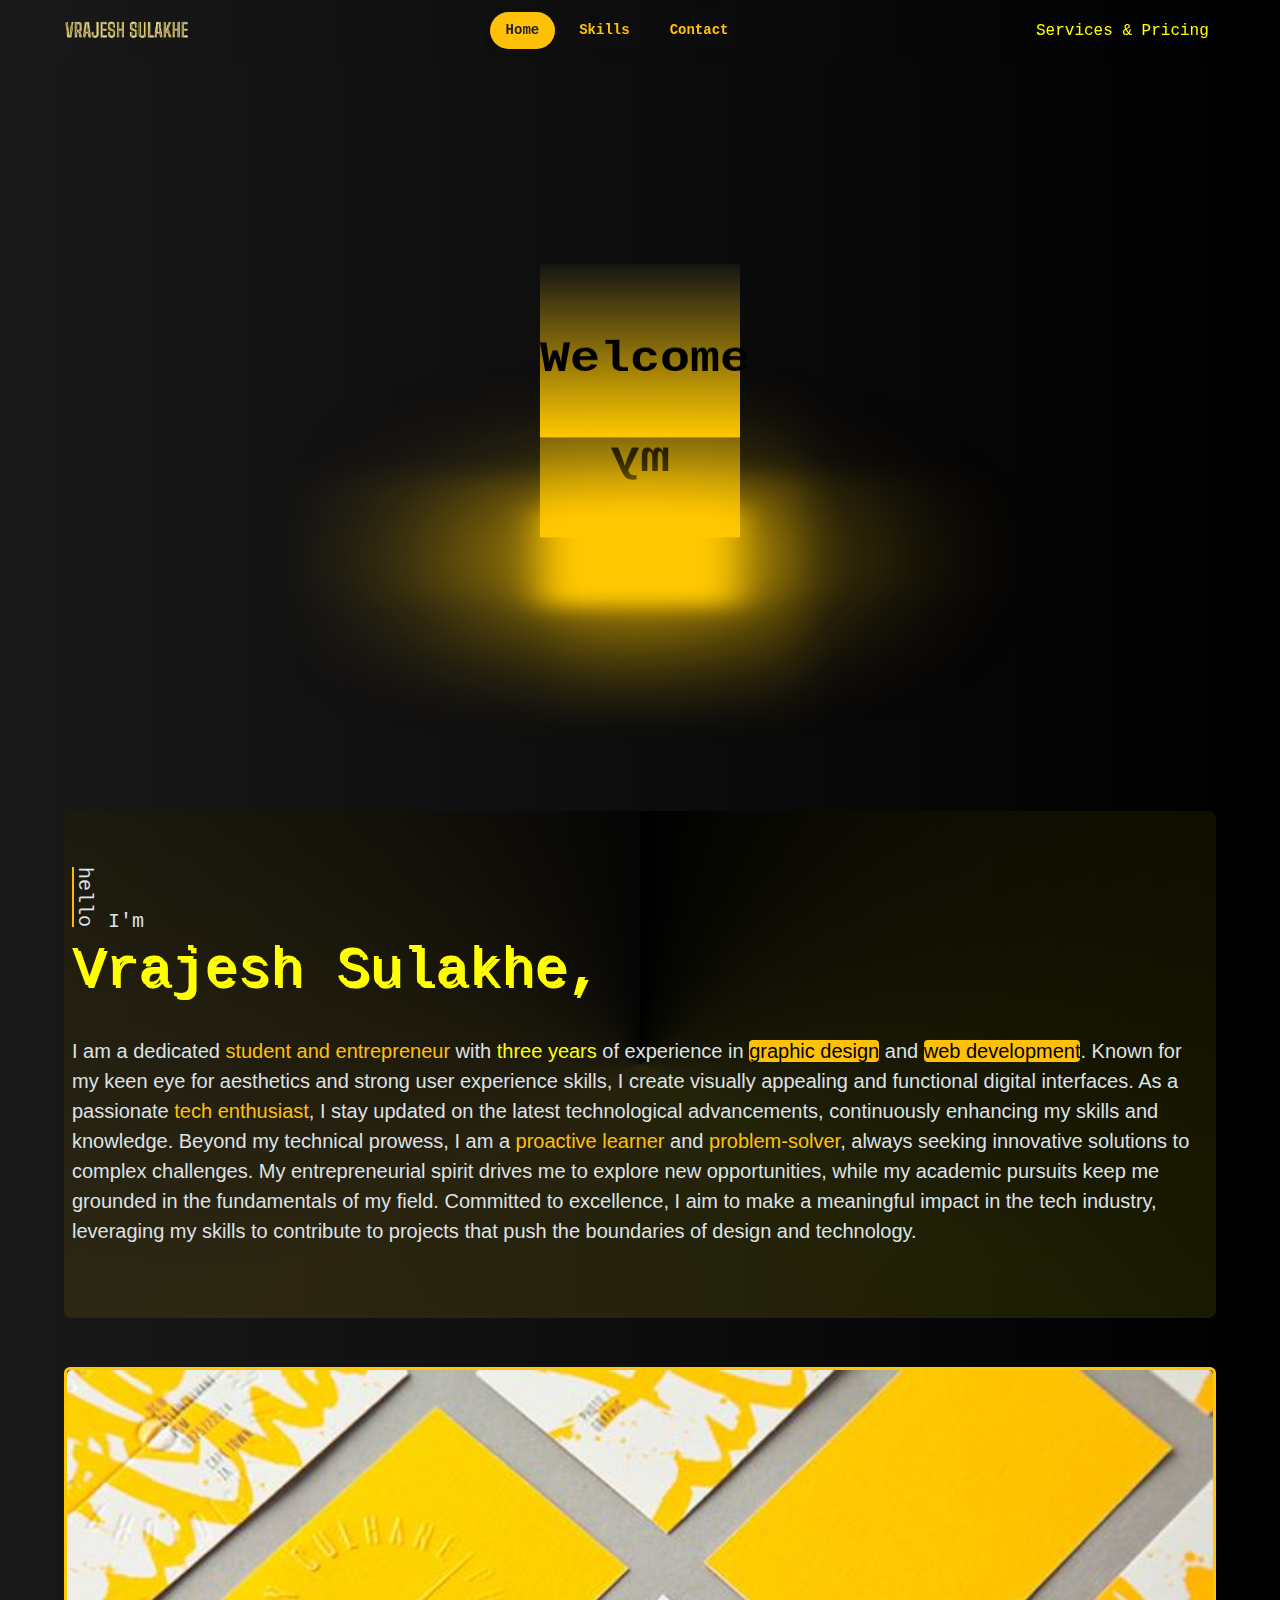
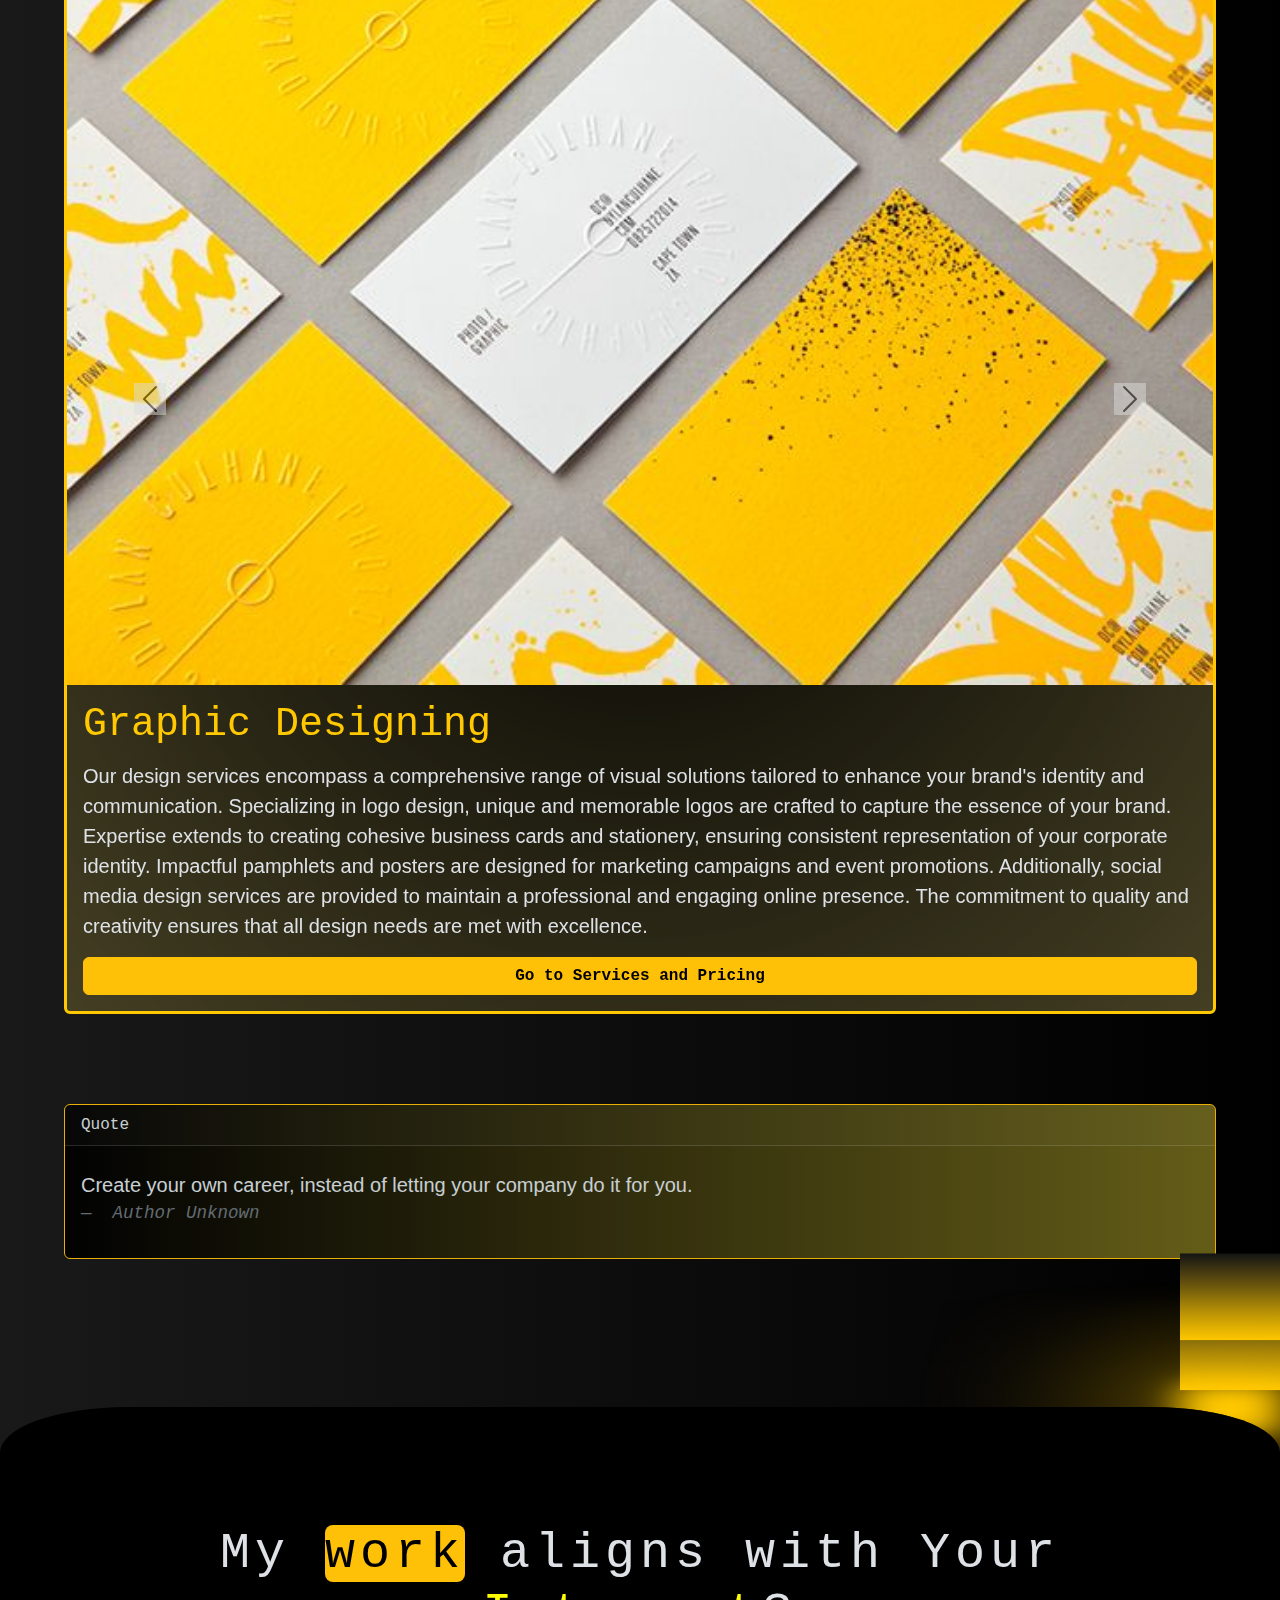
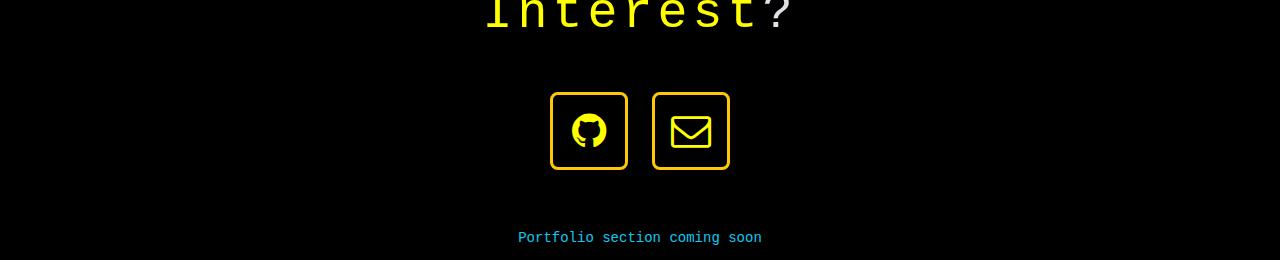
<file: index.html>
<!DOCTYPE html>
<html lang="en" data-bs-theme="dark">

<head>
	<meta charset="UTF-8">
	<meta name="viewport" content="width=device-width, initial-scale=1.0">

	<link rel="stylesheet" href="style.css">
	<link href="https://cdn.jsdelivr.net/npm/bootstrap@5.3.3/dist/css/bootstrap.min.css" rel="stylesheet"
		integrity="sha384-QWTKZyjpPEjISv5WaRU9OFeRpok6YctnYmDr5pNlyT2bRjXh0JMhjY6hW+ALEwIH" crossorigin="anonymous">
	<link rel="stylesheet" href="https://use.fontawesome.com/releases/v5.6.3/css/all.css"
        integrity="sha384-UHRtZLI+pbxtHCWp1t77Bi1L4ZtiqrqD80Kn4Z8NTSRyMA2Fd33n5dQ8lWUE00s/" crossorigin="anonymous">

	<link rel="stylesheet" href="https://stackpath.bootstrapcdn.com/font-awesome/4.7.0/css/font-awesome.min.css">


	<style>

	</style>

	<title>Vrajesh Sulakhe</title>
</head>


<body style=" background-image: linear-gradient(to left,black, rgb(25, 25, 25)); font-family: monospace;">

	<section id="Home" class="sec">


		<nav class="navbar navbar-expand-lg   fixed-top"
			style="padding-left: 4%; padding-right: 4%; background-color: transparent; backdrop-filter: blur(20px); ">
			<div class="container-fluid">
				<a class="navbar-brand" href="index.html" style="color: rgb(255, 255, 175);"> <img class="brandnameimg"
						src="IMG_20240719_124548.png" alt=""></a>
				<button class="navbar-toggler" type="button" data-bs-toggle="collapse" data-bs-target="#navbarNav"
					aria-controls="navbarNav" aria-expanded="false" aria-label="Toggle navigation">
					<span class="navbar-toggler-icon"></span>
				</button>
				<div class="collapse navbar-collapse" id="navbarNav">
					<ul class="mx-auto nav nav-pills nav-fill gap-2 p-1 small  rounded-5 shadow-sm" id="pillNav2"
						role="tablist"
						style="--bs-nav-link-color: var(--bs-yellow); --bs-nav-pills-link-active-color: var(--bs-dark); --bs-nav-pills-link-active-bg: var(--bs-yellow);">
						<li class="nav-item" role="presentation">
							<a class="link-offset-2 link-underline link-underline-opacity-0" href="#Home"><button
									class="nav-link active rounded-5" id="home-tab2" data-bs-toggle="tab" type="button"
									role="tab" aria-selected="true"
									style="font-weight: 700; font-family: monospace;">Home</button></a>
						</li>
						<li class="nav-item" role="presentation">
							<a class="link-offset-2 link-underline link-underline-opacity-0" href="#Skills"><button
									style="font-weight: 700; font-family: monospace;" class="nav-link rounded-5"
									id="skill" data-bs-toggle="tab" type="button" role="tab"
									aria-selected="false">Skills</button></a>
						</li>
						<li class="nav-item" role="presentation">
							<a class="link-offset-2 link-underline link-underline-opacity-0" href="#con"><button
									style="font-weight: 700; font-family: monospace;" class="nav-link rounded-5"
									id="contact-tab2" data-bs-toggle="tab" type="button" role="tab"
									aria-selected="false">Contact</button></a>
						</li>
					</ul>
					<ul class="navbar-nav " ms-auto>
						<li class="nav-item">
							<a class="nav-link active hov" href="pricing.html"
								style="color: yellow; font-family: monospace; ">Services & Pricing</a>
						</li>
					</ul>
				</div>
			</div>
		</nav>
		<div style="height: 75px;"></div>
		<div class="cuub mx-auto mb-5 pb-5">
			<div class="cube ">
				<div class="top" style="color: rgb(255, 200,0); text-align: center; padding-top: 40%;">
					<h1>αlpha</h1>
				</div>
				<div>
					<span style="--i:0;">
						<h1
							style="padding-top: 40%; text-align: center; font-size: 50px; color: black; font-weight: bolder;">
							Welcome</h1>
					</span>
					<span style="--i:1;">
						<h1
							style="padding-top: 40%; text-align: center; font-size: 50px; color: black; font-weight: bolder;">
							to
						</h1>
					</span>
					<span style="--i:2;">
						<h1
							style="padding-top: 40%; text-align: center; font-size: 50px; color: black; font-weight: bolder;">
							my
						</h1>
					</span>
					<span style="--i:3;">
						<h1
							style="padding-top: 40%; text-align: center; font-size: 50px; color: black; font-weight: bolder;">
							Site</h1>
					</span>

				</div>
			</div>
		</div>

		<div class="p-2 mb-4  rounded-3" style="background-image: conic-gradient(black,rgba(255, 255, 0, 0.1), rgba(255,200,0,0.1), #050505); ">
			<div class="container-fluid py-5 p-0">


				<h5 class="mb-1"> <span
						style="writing-mode: vertical-rl; text-decoration: underline; text-decoration-color: rgb(255, 187, 0);">hello</span>
					I'm</h5>
				<h1 class="mb-4" style="font-size: 55px; text-shadow: 3px 3px; color: yellow;">Vrajesh Sulakhe,</h1>
				<p class="pt-2"  >I am a dedicated <span class="text-warning ">student and entrepreneur</span>   with <span style="color: yellow;">three years</span> of experience in
					<span class="text-bg-warning rounded-1">graphic design</span> and <span class="text-bg-warning rounded-1">web development</span>. Known
					for my keen eye for aesthetics and strong user experience skills, I create visually appealing and
					functional digital
					interfaces. As a passionate <span class="text-warning">tech enthusiast</span>, I stay updated on the latest technological
					advancements, continuously
					enhancing my skills and knowledge.

					Beyond my technical prowess, I am a <span class="text-warning">proactive learner</span>  and <span class="text-warning">problem-solver</span>, always seeking innovative
					solutions to complex
					challenges. My entrepreneurial spirit drives me to explore new opportunities, while my academic
					pursuits keep me
					grounded in the fundamentals of my field. Committed to excellence, I aim to make a meaningful impact
					in the tech
					industry, leveraging my skills to contribute to projects that push the boundaries of design and
					technology.</p>
			</div>
		</div>



	</section>


	<section class="sec" id="Skills">
		<div id="carouselExample" class="carousel slide">
			<div class="carousel-inner">
				<div class="carousel-item active">
					<div class="card mb-3"
						style="border:solid; border-color: rgb(255, 200, 0); background-image: radial-gradient(black, rgba(255, 200, 0, 0.155));">
						<img src="download 4.jpg" class="card-img-top" alt="...">
						<div class="card-body">
							<h1 class="card-title" style="color: rgb(255, 200,0);">Graphic Designing</h1>
							<p class="card-text pt-1 "> Our design services encompass a comprehensive range of visual solutions tailored to
								enhance your brand's identity and
								communication. Specializing in logo design, unique and memorable logos are crafted to capture the essence of
								your brand.
								Expertise extends to creating cohesive business cards and stationery, ensuring consistent representation of
								your
								corporate identity. Impactful pamphlets and posters are designed for marketing campaigns and event
								promotions.
								Additionally, social media design services are provided to maintain a professional and engaging online
								presence. The commitment to quality and creativity ensures that all design needs are met with excellence.
							</p>
							<div class="d-grid gap-2">
								<button class="btn btn-warning" type="button"><a class=" fw-bold  link-offset-2 link-underline link-underline-opacity-0 text-black" href="pricing.html">Go to Services and Pricing</a> </button>
					
							</div>
						</div>
					</div>
				</div>
				<div class="carousel-item mb-1">
					<div class="card"
						style=" border: solid; border-color: yellow; background-image: radial-gradient(black, rgba(255, 255, 0, 0.158));">
						<div class="card-body">
							<h1 class="card-title" style="color: yellow;">Full Stack Web Development</h1>
							<p class="card-text pt-1">Comprehensive web development services are offered, specializing in the creation of
								personal websites tailored to
								showcase unique identities and interests. Expertise in front-end design ensures that websites are not only
								visually
								appealing but also user-friendly and responsive across all devices. With a focus on clean, modern design and
								intuitive
								navigation, these services aim to provide an engaging online presence that effectively communicates personal
								brands or
								portfolios. Whether a simple blog or a sophisticated personal site is needed, solutions are tailored to meet
								specific
								needs and preferences.</p>
							<div class="d-grid gap-2">
								<button class="btn " style="background-color: yellow; color: black;" type="button"> <a class="link-offset-2 fw-bold  link-underline link-underline-opacity-0 text-black" href="pricing.html"> Go to Services and
									Pricing</a></button>
					
							</div>
					
						</div>
						<img src="download2.jpg" class="card-img-bottom" alt="...">
					</div>
				</div>
				
			</div>
			<button class="carousel-control-prev" type="button" data-bs-target="#carouselExample" data-bs-slide="prev">
				<span class="carousel-control-prev-icon bg-dark" aria-hidden="true"></span>
				<span class="visually-hidden">Previous</span>
			</button>
			<button class="carousel-control-next" type="button" data-bs-target="#carouselExample" data-bs-slide="next">
				<span class="carousel-control-next-icon bg-dark" aria-hidden="true"></span>
				<span class="visually-hidden">Next</span>
			</button>
		</div>
		
	</section>




	<section class="sec mt-5">
		<div class="card border-warning"
			style="  background-image: linear-gradient(to right,black,rgba(255, 225, 0, 0.35)); opacity: 90%; height: fit-content;">
			<div class="card-header">
				Quote
			</div>
			<div class="card-body pt-0">
				<blockquote class="blockquote " >
					<p class="pt-4">Create your own career, instead of letting your company do it for you.</p>
					<footer class="blockquote-footer"> <cite title="Source Title">Author Unknown</cite>
					</footer>
				</blockquote>

			</div>

	</section>
	<div class="cuub1" >
		<div class="cube1">
			<div class="top1" style="color: rgb(255, 200,0); text-align: center; padding-top: 40%;">αlpha</div>
			<div>
				<span style="--i:0;"></span>
				<span style="--i:1;"></span>
				<span style="--i:2;"></span>
				<span style="--i:3;"></span>
			</div>
		</div>
	</div>

	<section class="sec cont " id="con" style="margin-top: 0%;   background-color: black; backdrop-filter: blur(100px);">
		<div>
			<div class=" container-fluid">
				<h1 class="mb-5 mt-5 fh1"
					style="text-align: center; letter-spacing: 5px; font-size: 50px	; padding-top: 5% ; ">My <span
						class="text-bg-warning rounded-3">work</span>
					aligns with Your <span style="color: yellow;">Interest</span>?</h1>
			</div>

			<div class="row " >
				<div class="col "  style="align-items: right; text-align: right;" >
					<link href="https://maxcdn.bootstrapcdn.com/font-awesome/4.2.0/css/font-awesome.min.css" rel="stylesheet"><a
						href="https://github.com/Vrajesh-sulakhe"><i class="fa fa-github"
							style="color: rgb(255, 255, 0); font-size: 40px; box-sizing: content-box; line-height: 72px; text-align: center; width: 72px; height: 72px; display: inline-block; overflow: hidden; border-radius: 10%; background-color: rgb(0, 0, 0); border: 3px solid rgb(255, 200, 0);"></i></a>
				</div>
				
				
				<div class="col"  style="align-items: left; text-align: left;">
					<link href="https://maxcdn.bootstrapcdn.com/font-awesome/4.2.0/css/font-awesome.min.css" rel="stylesheet"><a
						href="mailto:vbsulakhe21@outlook.in"><i class="fa fa-envelope-o"
							style="color: rgb(255, 255, 0); font-size: 40px; box-sizing: content-box; line-height: 72px; text-align: center; width: 72px; height: 72px; display: inline-block; overflow: hidden; border-radius: 10%; background-color: rgb(0, 0, 0); border: 3px solid rgb(255, 200, 0);"></i></a>
				</div>
			</div>
			

				
			<div class="mt-5" style="text-align: center;">
				<small class=" fw-heavy text-info" style="text-align: center;">Portfolio section coming soon</small>
			</div>
				
			
		</div>


	</section>





	<script src="https://cdn.jsdelivr.net/npm/bootstrap@5.3.3/dist/js/bootstrap.bundle.min.js"
		integrity="sha384-YvpcrYf0tY3lHB60NNkmXc5s9fDVZLESaAA55NDzOxhy9GkcIdslK1eN7N6jIeHz"
		crossorigin="anonymous"></script>

</body>

</html>
</file>
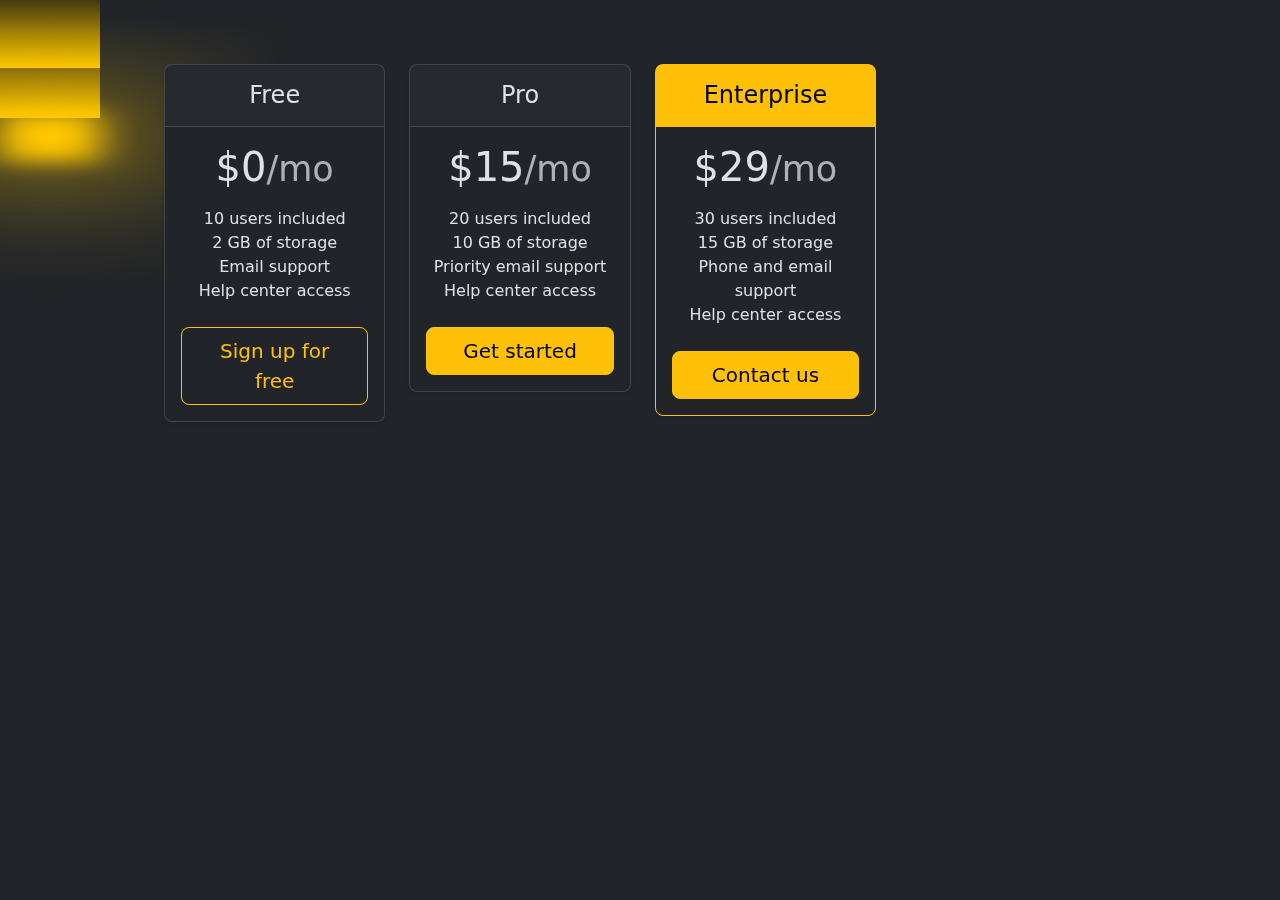
<file: html.html>
<!DOCTYPE html>
<html lang="en" data-bs-theme="dark">
<head>
    <meta charset="UTF-8">
    <meta name="viewport" content="width=device-width, initial-scale=1.0">
    <link rel="stylesheet" href="style1.css">
    <link rel="stylesheet" href="https://cdn.jsdelivr.net/npm/bootstrap@5.3.3/dist/css/bootstrap.min.css">
    <title>Document</title>
</head>
<body>
    <div class="cube" >
        <div class="top"></div>
        <div>
            <span style="--i:0;"></span>
            <span style="--i:1;"></span>
            <span style="--i:2;"></span>
            <span style="--i:3;"></span>
        </div>
    </div>


    <section style="margin: 5%;">
        <div class="row row-cols-1 row-cols-md-3 mb-3 text-center">
            <div class="col">
                <div class="card mb-4 rounded-3 shadow-sm">
                    <div class="card-header py-3">
                        <h4 class="my-0 fw-normal">Free</h4>
                    </div>
                    <div class="card-body">
                        <h1 class="card-title pricing-card-title">$0<small class="text-body-secondary fw-light">/mo</small></h1>
                        <ul class="list-unstyled mt-3 mb-4">
                            <li>10 users included</li>
                            <li>2 GB of storage</li>
                            <li>Email support</li>
                            <li>Help center access</li>
                        </ul>
                        <button type="button" class="w-100 btn btn-lg btn-outline-warning">Sign up for free</button>
                    </div>
                </div>
            </div>
        
        
        
        
        
        
            <div class="col">
                <div class="card mb-4 rounded-3 shadow-sm">
                    <div class="card-header py-3">
                        <h4 class="my-0 fw-normal">Pro</h4>
                    </div>
                    <div class="card-body">
                        <h1 class="card-title pricing-card-title">$15<small class="text-body-secondary fw-light">/mo</small>
                        </h1>
                        <ul class="list-unstyled mt-3 mb-4">
                            <li>20 users included</li>
                            <li>10 GB of storage</li>
                            <li>Priority email support</li>
                            <li>Help center access</li>
                        </ul>
                        <button type="button" class="w-100 btn btn-lg btn-warning">Get started</button>
                    </div>
                </div>
            </div>
        
        
        
        
        
        
        
        
            <div class="col">
                <div class="card mb-4 rounded-3 shadow-sm border-warning">
                    <div class="card-header py-3 text-bg-warning border-warning">
                        <h4 class="my-0 fw-normal">Enterprise</h4>
                    </div>
                    <div class="card-body">
                        <h1 class="card-title pricing-card-title">$29<small class="text-body-secondary fw-light">/mo</small>
                        </h1>
                        <ul class="list-unstyled mt-3 mb-4">
                            <li>30 users included</li>
                            <li>15 GB of storage</li>
                            <li>Phone and email support</li>
                            <li>Help center access</li>
                        </ul>
                        <button type="button" class="w-100 btn btn-lg btn-warning">Contact us</button>
                    </div>
                </div>
            </div>
        </div>
    </section>
   


</body>
</html>
</file>
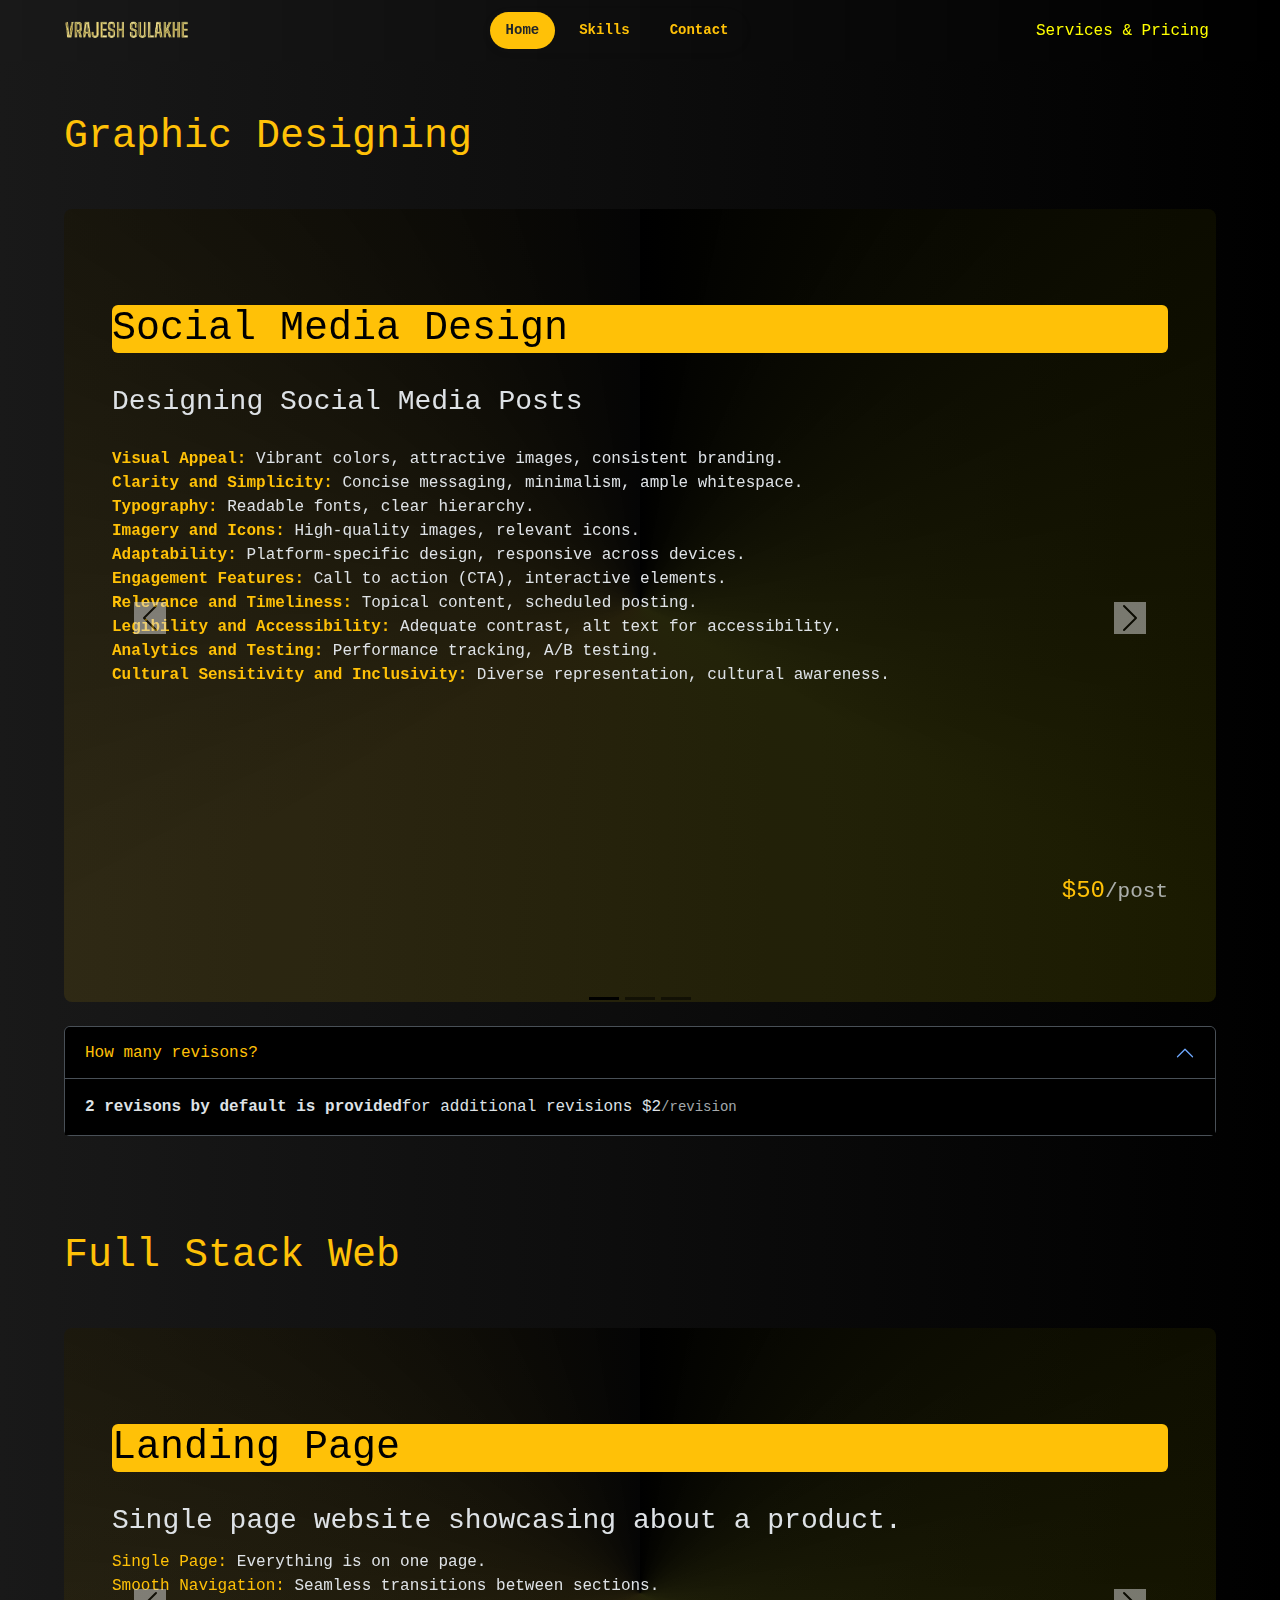
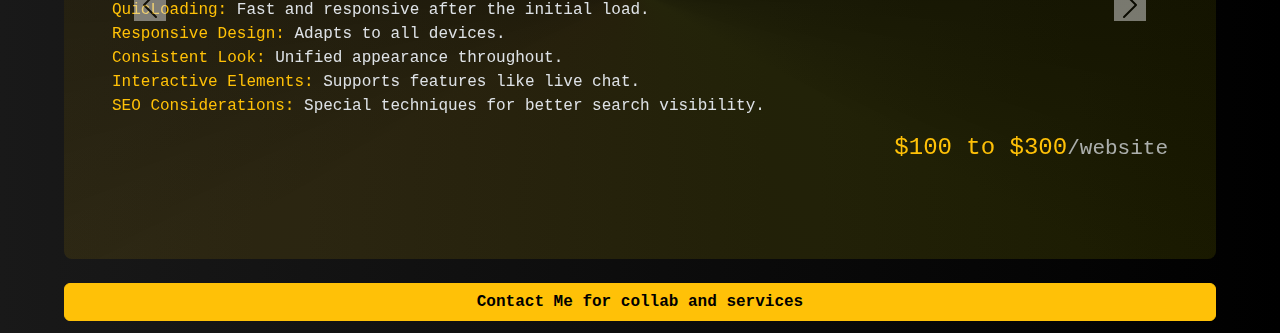
<file: pricing.html>
<!DOCTYPE html>
<html lang="en" data-bs-theme="dark">

<head>
	<meta charset="UTF-8">
	<meta name="viewport" content="width=device-width, initial-scale=1.0">
	<script src="https://cdn.jsdelivr.net/npm/bootstrap@5.3.3/dist/js/bootstrap.bundle.min.js"
		integrity="sha384-YvpcrYf0tY3lHB60NNkmXc5s9fDVZLESaAA55NDzOxhy9GkcIdslK1eN7N6jIeHz"
		crossorigin="anonymous"></script>

	<link rel="stylesheet" href="style.css">
	<link href="https://cdn.jsdelivr.net/npm/bootstrap@5.3.3/dist/css/bootstrap.min.css" rel="stylesheet"
		integrity="sha384-QWTKZyjpPEjISv5WaRU9OFeRpok6YctnYmDr5pNlyT2bRjXh0JMhjY6hW+ALEwIH" crossorigin="anonymous">

	<title>Vrajesh Sulakhe</title>
</head>

<body style=" background-image: linear-gradient(to left,black, rgb(25, 25, 25)); font-family: monospace;">
	<section id="Home" class="sec">
		<nav class="navbar navbar-expand-lg   fixed-top"
			style="padding-left: 4%; padding-right: 4%; background-color: transparent; backdrop-filter: blur(20px); ">
			<div class="container-fluid">
				<a class="navbar-brand" href="index.html" style="color: rgb(255, 255, 175);"> <img class="brandnameimg"
						src="IMG_20240719_124548.png" alt=""></a>
				<button class="navbar-toggler" type="button" data-bs-toggle="collapse" data-bs-target="#navbarNav"
					aria-controls="navbarNav" aria-expanded="false" aria-label="Toggle navigation">
					<span class="navbar-toggler-icon"></span>
				</button>
				<div class="collapse navbar-collapse" id="navbarNav">
					<ul class="mx-auto nav nav-pills nav-fill gap-2 p-1 small  rounded-5 shadow-sm" id="pillNav2"
						role="tablist"
						style="--bs-nav-link-color: var(--bs-yellow); --bs-nav-pills-link-active-color: var(--bs-dark); --bs-nav-pills-link-active-bg: var(--bs-yellow);">
						<li class="nav-item" role="presentation">
							<a class="link-offset-2 link-underline link-underline-opacity-0"
								href="index.html#Home"><button class="nav-link active rounded-5" id="home-tab2"
									data-bs-toggle="tab" type="button" role="tab" aria-selected="true"
									style="font-weight: 700; font-family: monospace;">Home</button></a>
						</li>
						<li class="nav-item" role="presentation">
							<a class="link-offset-2 link-underline link-underline-opacity-0"
								href="index.html#Skills"><button style="font-weight: 700; font-family: monospace;"
									class="nav-link rounded-5" id="skill" data-bs-toggle="tab" type="button" role="tab"
									aria-selected="false">Skills</button></a>
						</li>
						<li class="nav-item" role="presentation">
							<a class="link-offset-2 link-underline link-underline-opacity-0"
								href="index.html#con"><button style="font-weight: 700; font-family: monospace;"
									class="nav-link rounded-5" id="contact-tab2" data-bs-toggle="tab" type="button"
									role="tab" aria-selected="false">Contact</button></a>
						</li>
					</ul>
					<ul class="navbar-nav " ms-auto>
						<li class="nav-item">
							<a class="nav-link active hov" href="pricing.html"
								style="color: yellow; font-family: monospace; ">Services & Pricing</a>
						</li>
					</ul>
				</div>
			</div>
		</nav>

		<div style="height: 75px;"></div>
	</section>
	<section class="sec ">


		<h1 class="text-warning mb-5">Graphic Designing</h1>




		<div id="carouselExampleIndicators" class="carousel slide carousel-fade" data-bs-touch="true">
			<div class="carousel-indicators">
				<button type="button" data-bs-target="#carouselExampleIndicators" data-bs-slide-to="0" class="active"
					aria-current="true" aria-label="Slide 1"></button>
				<button type="button" data-bs-target="#carouselExampleIndicators" data-bs-slide-to="1"
					aria-label="Slide 2"></button>
				<button type="button" data-bs-target="#carouselExampleIndicators" data-bs-slide-to="2"
					aria-label="Slide 3"></button>
			</div>
			<div class="carousel-inner">
				<div class="carousel-item active">
					<div class="p-5 mb-4  rounded-3"
						style="background-image: conic-gradient(black,rgba(255, 255, 0, 0.1), rgba(255,200,0,0.1), #050505); ">
						<div class="container-fluid py-5 p-0">
							<h1 class="text-bg-warning rounded-2"> Social Media Design</h1>
							<h3 class=" pt-4">Designing Social Media Posts</h3>
							<p class="pt-1">
								<ul class="list-unstyled">
									<li><b class="text-warning">Visual Appeal:</b> Vibrant colors, attractive images,
										consistent branding.</li>
									<li><b class="text-warning">Clarity and Simplicity:</b> Concise messaging, minimalism,
										ample whitespace.</li>
									<li><b class="text-warning">Typography:</b> Readable fonts, clear hierarchy.</li>
									<li><b class="text-warning">Imagery and Icons:</b> High-quality images, relevant icons.
									</li>
									<li><b class="text-warning">Adaptability:</b> Platform-specific design, responsive
										across devices.</li>
									<li><b class="text-warning">Engagement Features:</b> Call to action (CTA), interactive
										elements.</li>
									<li><b class="text-warning">Relevance and Timeliness:</b> Topical content, scheduled
										posting.</li>
									<li><b class="text-warning">Legibility and Accessibility:</b> Adequate contrast, alt
										text for accessibility.</li>
									<li><b class="text-warning">Analytics and Testing:</b> Performance tracking, A/B
										testing.</li>
									<li><b class="text-warning">Cultural Sensitivity and Inclusivity:</b> Diverse
										representation, cultural awareness.</li>
								</ul>
							</p>
							<h4 style="text-align: end;" class="card-title pricing-card-title text-warning">$50<small
									class="text-body-secondary fw-light">/post</small></h4>

						</div>
					</div>

				</div>
				<div class="carousel-item">
					<div class="p-5 mb-4  rounded-3"
						style="background-image: conic-gradient(black,rgba(255, 255, 0, 0.1), rgba(255,200,0,0.1), #050505); ">
						<div class="container-fluid py-5 p-0">
							<h1 class="text-bg-warning rounded-2">Logo Design and Business Card Design</h1>
							<h3 class="pt-4 pb-1">Logo</h3>
							<ul class="list-unstyled">
								<li><b class="text-warning">Simplicity:</b> Clean, recognizable, and memorable design.
								</li>
								<li><b class="text-warning">Scalability:</b> Clear and effective at any size.</li>
								<li><b class="text-warning">Relevance:</b> Reflects brand identity and suits the
									industry.</li>
								<li><b class="text-warning">Timelessness:</b> Designed to last, avoiding fleeting
									trends.</li>
								<li><b class="text-warning">Versatility:</b> Works in color, black-and-white, and on
									various backgrounds.</li>
								<li><b class="text-warning">Distinctiveness:</b> Unique and stands out from competitors.
								</li>
								<li><b class="text-warning">Balance and Proportion:</b> Harmonious and visually
									pleasing.</li>
								<li><b class="text-warning">Color and Typography:</b> Uses appropriate colors and fonts
									to convey the right message.
								</li>
								<li><b class="text-warning">Cultural Sensitivity:</b> Respects cultural norms and avoids
									offensive imagery.</li>
							</ul>
							<h4 style="text-align: end;" class="card-title pricing-card-title text-warning">$25<small
									class="text-body-secondary fw-light">/Logo</small></h4>



							<h3 class="pt-4 pb-1">Business Card</h3>

							<ul class="list-unstyled">
								<li><b class="text-warning">Clarity:</b> Clear and readable text, with essential
									information like name, contact
									details, and job title.</li>
								<li><b class="text-warning">Design Consistency:</b> Matches the overall branding of the
									business (colors, fonts,
									logo).</li>
								<li><b class="text-warning">Professionalism:</b> High-quality design and printing to
									convey a polished image.</li>
								<li><b class="text-warning">Simplicity:</b> Avoids clutter, focusing on key information
									and clean design.</li>
								<li><b class="text-warning">Memorability:</b> Unique design elements that help the card
									stand out and be memorable.
								</li>
								<li><b class="text-warning">Legibility:</b> Uses appropriate font sizes and contrast to
									ensure readability.</li>
								<li><b class="text-warning">Durability:</b> Printed on quality cardstock to withstand
									handling and convey
									professionalism.</li>
								<li><b class="text-warning">Functionality:</b> Includes essential contact information
									and, if relevant, a call to
									action or additional details (like a QR code).</li>
							</ul>
							<h4 style="text-align: end;" class="card-title pricing-card-title text-warning">$50<small
									class="text-body-secondary fw-light">/card</small></h4>

						</div>
					</div>
				</div>
				<div class="carousel-item">
					<div class="p-5 mb-4  rounded-3"
						style="background-image: conic-gradient(black,rgba(255, 255, 0, 0.1), rgba(255,200,0,0.1), #050505); ">
						<div class="container-fluid py-5 p-0">

							<h1 class="text-bg-warning rounded-2">Pamphlets and Posters </h1>
							<h3 class=" pt-4 pb-1">Pamphlets</h3>
							<ul class="list-unstyled">
								<li><b class="text-warning">Informative Content:</b> Provides clear and concise
									information on a specific topic or
									purpose.</li>
								<li><b class="text-warning">Attractive Design:</b> Uses visually appealing elements such
									as colors, images, and
									typography to engage readers.</li>
								<li><b class="text-warning">Clear Structure:</b> Organizes information logically with
									headings, subheadings, and
									bullet points for easy navigation.</li>
								<li><b class="text-warning">Readable Typography:</b> Uses legible fonts and appropriate
									font sizes to ensure
									readability.</li>
								<li><b class="text-warning">High-Quality Printing:</b> Printed on good-quality paper
									with clear, sharp images and
									text to convey professionalism.</li>
								<li><b class="text-warning">Call to Action:</b> Includes a clear call to action (e.g.,
									contact information, website,
									or event details) to prompt reader response.</li>
								<li><b class="text-warning">Conciseness:</b> Presents information in a brief and
									to-the-point manner, avoiding
									unnecessary detail.</li>
								<li><b class="text-warning">Target Audience:</b> Tailored to the interests and needs of
									the intended audience.</li>
								<li><b class="text-warning">Visual Hierarchy:</b> Utilizes design elements to guide the
									reader's eye and highlight
									important information.</li>
								<li><b class="text-warning">Branding:</b> Incorporates branding elements such as logos,
									colors, and taglines to
									reinforce brand identity.</li>
							</ul>
							<h4 style="text-align: end;" class="card-title pricing-card-title text-warning">$75<small
									class="text-body-secondary fw-light">/per page of pamphlet</small></h4>


							<h3 class=" pt-4 pb-1">Poster</h3>
							<ul class="list-unstyled">
								<li><b class="text-warning">Visual Impact:</b> Striking and attention-grabbing design.
								</li>
								<li><b class="text-warning">Clear Message:</b> Concise and straightforward content.</li>
								<li><b class="text-warning">Readable Typography:</b> Legible fonts with appropriate
									sizes and contrast.</li>
								<li><b class="text-warning">Strong Imagery:</b> High-quality images or graphics that
									support the message.</li>
								<li><b class="text-warning">Effective Use of Space:</b> Balanced layout with clear
									hierarchy and minimal clutter.
								</li>
								<li><b class="text-warning">Branding:</b> Consistent with brand colors, logos, and
									style.</li>
								<li><b class="text-warning">Call to Action:</b> Prominent and clear action or contact
									information.</li>
								<li><b class="text-warning">Target Audience:</b> Tailored to appeal to the intended
									audience.</li>
							</ul>

							<h4 style="text-align: end;" class="card-title pricing-card-title text-warning">$75<small
									class="text-body-secondary fw-light">/Poster</small></h4>


						</div>
					</div>
				</div>
			</div>
			<button class="carousel-control-prev" type="button" data-bs-target="#carouselExampleIndicators"
				data-bs-slide="prev">
				<span class="carousel-control-prev-icon bg-dark" aria-hidden="true"></span>
				<span class="visually-hidden">Previous</span>
			</button>
			<button class="carousel-control-next" type="button" data-bs-target="#carouselExampleIndicators"
				data-bs-slide="next">
				<span class="carousel-control-next-icon bg-dark" aria-hidden="true"></span>
				<span class="visually-hidden">Next</span>
			</button>
		</div>

		<div class="accordion pb-5 mb-5	" id="accordionExample">
			<div class="accordion-item">
				<h2 class="accordion-header">
					<button class="accordion-button bg-black text-warning" type="button" data-bs-toggle="collapse"
						data-bs-target="#collapseOne" aria-expanded="true" aria-controls="collapseOne">
						How many revisons?
					</button>
				</h2>
				<div id="collapseOne" class="accordion-collapse collapse show " data-bs-parent="#accordionExample">
					<div class="accordion-body bg-black">
						<strong>2 revisons by default is provided</strong>for additional revisions <span class="p-0"
							class="card-title pricing-card-title text-warning">$2<small
								class="text-body-secondary fw-light">/revision</small></span>
					</div>
				</div>
			</div>
		</div>


		<h1 class="text-warning mb-5 "  >Full Stack Web</h1>

		<div id="carouselExampleFade" class="carousel slide carousel-fade">
			<div class="carousel-inner">
				<div class="carousel-item active">
					<div class="p-5 mb-4  rounded-3"
						style="background-image: conic-gradient(black,rgba(255, 255, 0, 0.1), rgba(255,200,0,0.1), #050505); ">
						<div class="containerk -fluid py-5 p-0">
							<h1 class="text-bg-warning rounded-2">Landing Page</h1>
							<h3 class=" pt-4 pb-1">Single page website showcasing about a product.</h3>
							<ul class="list-unstyled">
								<li><span class="text-warning">Single Page:</span> Everything is on one page.</li>
								<li><span class="text-warning">Smooth Navigation:</span> Seamless transitions between sections.</li>
								<li><span class="text-warning">QuicLoading:</span> Fast and responsive after the initial load.</li>
								<li><span class="text-warning">Responsive Design:</span> Adapts to all devices.</li>
								<li><span class="text-warning">Consistent Look:</span> Unified appearance throughout.</li>
								<li><span class="text-warning">Interactive Elements:</span> Supports features like live chat.</li>
								<li><span class="text-warning">SEO Considerations:</span> Special techniques for better search visibility.
								</li>
							</ul>
							<h4 style="text-align: end;" class="card-title pricing-card-title text-warning">$100 to $300<small
									class="text-body-secondary fw-light">/website</small></h4>
						</div>
					</div>
				</div>
				<div class="carousel-item">
					<div class="p-5 mb-4  rounded-3"
						style="background-image: conic-gradient(black,rgba(255, 255, 0, 0.1), rgba(255,200,0,0.1), #050505); ">
						<div class="containerk -fluid py-5 p-0">
							<h1 class="text-bg-warning rounded-2">Multi page</h1>
							<h3 class=" pt-4 pb-2">Non commercial websites like, portfolio, non-profit,corporate, personal,etc sites</h3>
							<ul class="list-unstyled">
								<li><b class="text-warning">Structured Content</b>: Organized into sections like Home, About, Blog, Contact.</li>
								<li><b class="text-warning">Educational Focus</b>: Provides valuable information or resources.</li>
								<li><b class="text-warning">Community Features</b>: Includes forums or user-generated content.</li>
								<li><b class="text-warning">Resource Access</b>: Offers documents or downloads.</li>
								<li><b class="text-warning">Event Details</b>: Shows schedules and registration info.</li>
								<li><b class="text-warning">Personal Showcases</b>: Displays portfolios or achievements.</li>
								<li><b class="text-warning">Volunteer Info</b>: Details on community initiatives or volunteer opportunities.</li>
								<li><b class="text-warning">Advocacy Content</b>: Promotes causes or shares advocacy messages.</li>
								<li><b class="text-warning">User Personalization</b>: Features profiles and tailored content.</li>
								<li><b class="text-warning">Interactive Elements</b>: Includes maps, quizzes, or surveys.</li>
							</ul>
							<h4 style="text-align: end;" class="card-title pricing-card-title text-warning">$500 onwards<small
									class="text-body-secondary fw-light">/website</small></h4>

							
							<h3 class=" pt-4 pb-2">Commercial websites like, E-commerce, shopping store, etc sites</h3>
							<ul class="list-unstyled">
								<li><b class="text-warning">Product or Service Listings</b>: Showcases products or services with detailed
									descriptions and pricing.</li>
								<li><b class="text-warning">E-Commerce Functionality</b>: Includes shopping carts, checkout processes, and payment
									gateways.</li>
								<li><b class="text-warning">Marketing and Promotions</b>: Features sales, discounts, and promotional banners.</li>
								<li><b class="text-warning">Customer Reviews</b>: Displays user reviews and ratings for products or services.</li>
								<li><b class="text-warning">Lead Generation</b>: Includes forms for capturing customer inquiries or contact
									information.</li>
								<li><b class="text-warning">Call to Action (CTA)</b>: Prominent buttons or links encouraging user actions like
									purchases or sign-ups.</li>
								<li><b class="text-warning">Search Functionality</b>: Allows users to search for products or content.</li>
								<li><b class="text-warning">Responsive Design</b>: Optimized for various devices and screen sizes.</li>
								<li><b class="text-warning">Customer Support</b>: Provides support options such as chat, email, or phone.</li>
								<li><b class="text-warning">Analytics and Tracking</b>: Monitors user behavior and site performance.</li>
							</ul>
							<h4 style="text-align: end;" class="card-title pricing-card-title text-warning">$750 onwards<small
									class="text-body-secondary fw-light">/website</small></h4>
						
						</div>
					</div>
				</div>
				
			</div>
			<button class="carousel-control-prev" type="button" data-bs-target="#carouselExampleFade" data-bs-slide="prev">
				<span class="carousel-control-prev-icon bg-dark " aria-hidden="true"></span>
				<span class="visually-hidden">Previous</span>
			</button>
			<button class="carousel-control-next" type="button" data-bs-target="#carouselExampleFade" data-bs-slide="next">
				<span class="carousel-control-next-icon bg-dark" aria-hidden="true"></span>
				<span class="visually-hidden">Next</span>
			</button>
		</div>
		<div class="d-grid gap-2">
			<button class="btn btn-warning   type="button"><a  class="link-offset-2 link-underline link-underline-opacity-0 text-black fw-bold" href="index.html#con">Contact Me for collab and services</a></button>
		
		</div>

	</section>
</file>
<file: style.css>
p{
    font-size: 20px;  font-family:Arial; font-weight: 200; padding-top: 15%;

}
.profileimg{
    border-radius: 100%;
}
.sec{
    padding: 1% 5% 1%;
}
.brandnameimg{
    height: 30px;
    
}

.hov:hover{
    text-shadow: 1px 1px;
}
.cont{
    border-top-left-radius: 10%;
    border-top-right-radius: 10%;
}


* {
    margin: 0%;
    padding: 0%;
    box-sizing: border-box;
}
.cuub {
    display: flex;
    justify-content: center;
    align-items: center;
    min-height: 75vh;
    background: transparent;
}
.cuub1 {
    display: flex;
    justify-content: right;
    align-items: right;
    min-height: 15vh;
    background: transparent;
}
.cube {
    position: relative;
    width: 200px;
    height: 200px;
    transform-style: preserve-3d;
    transform: rotateX(30deg);
    animation: animate 4s ease-in-out infinite;

}
.cube1 {
    position: relative;
    width: 100px;
    height: 100px;
    transform-style: preserve-3d;
    transform: rotateX(30deg);
    animation: animatee 2s linear infinite;

}

@keyframes animate {
    0% {
        transform: rotateX(-30deg) rotateY(0deg);
    }

    100% {
        transform: rotateX(-30deg) rotateY(-360deg);
    }
}
@keyframes animatee {
    0% {
        transform: rotateX(-30deg) rotateY(0deg);
    }

    100% {
        transform: rotateX(-30deg) rotateY(360deg);
    }
}

.cube div {
    position: absolute;
    top: 0;
    left: 0;
    transform-style: preserve-3d;
    width: 100%;
    height: 100%;
}
.cube1 div {
    position: absolute;
    top: 0;
    left: 0;
    transform-style: preserve-3d;
    width: 100%;
    height: 100%;
}

.cube div span {
    position: absolute;
    top: 0;
    left: 0;
    width: 100%;
    height: 100%;
    background: linear-gradient(#151515, rgb(255, 200, 0));
    transform: rotateY(calc(90deg * var(--i))) translateZ(100px);
    ;
}
.cube1 div span {
    position: absolute;
    top: 0;
    left: 0;
    width: 100%;
    height: 100%;
    background: linear-gradient(#151515, rgb(255, 200, 0));
    transform: rotateY(calc(90deg * var(--i))) translateZ(50px);
    ;
}
.top {
    position: absolute;
    top: 0;
    left: 0;
    height: 200px;
    width: 200px;
    background: radial-gradient(black, #101010);
    transform: rotateX(90deg) translateZ(100px);

}
.top1 {
    position: absolute;
    top: 0;
    left: 0;
    height: 300px;
    width: 300px;
    background: radial-gradient(black, #101010);
    transform: rotateX(90deg) translateZ(50px);

}

.top::before {
    content: '';
    position: absolute;
    top: 0;
    left: 0;
    width: 100%;
    height: 100%;
    background: rgb(255, 200, 0);
    transform: translateZ(-280px);
    filter: blur(20px);
    box-shadow: 0 0 120px rgba(255, 200, 0, 0.2),
        0 0 200px rgba(255, 200, 0, 0.4),
        0 0 300px rgba(255, 200, 0, 0.6),
        0 0 400px rgba(255, 200, 0, 0.8),
        0 0 500px rgba(255, 200, 0, 1);
}
.top1::before {
    content: '';
    position: absolute;
    top: 0;
    left: 0;
    width: 100%;
    height: 100%;
    background: rgb(255, 200, 0);
    transform: translateZ(-150px);
    filter: blur(20px);
    box-shadow: 0 0 120px rgba(255, 200, 0, 0.2),
        0 0 200px rgba(255, 200, 0, 0.4),
        0 0 300px rgba(255, 200, 0, 0.6),
        0 0 400px rgba(255, 200, 0, 0.8),
        0 0 500px rgba(255, 200, 0, 1);
}


@media (max-width: 500px){
    .fh1{
        font-size: 50px;
    }
}
</file>
<file: style1.css>
*{
    margin: 0%;
    padding: 0%;
    box-sizing: border-box;
}
body{
    display: flex;
    justify-content: left;
    align-items: left;
    min-height: 100vh;
    background: #050505;


}
.cube{
    position: relative;
    width: 100px;
    height: 100px;
    transform-style: preserve-3d;
    transform: rotateX(30deg);
    animation: animate 1s linear  infinite;

}
@keyframes animate{
    0%{
        transform: rotateX(-30deg) rotateY(0deg);
    }
    100%{
        transform: rotateX(-30deg) rotateY( 360deg); 
    }
}
.cube div{
    position: absolute;
    top: 0;
    left: 0;
    transform-style: preserve-3d;
    width: 100%;
    height: 100%;
}
.cube div span{
    position: absolute;
    top: 0;
    left: 0;
    width: 100%;
    height: 100%;
    background: linear-gradient(#151515, rgb(255, 200, 0));
    transform: rotateY(calc(90deg * var(--i))) translateZ(50px);;
}
.top{
    position:absolute;
    top: 0;
    left: 0;
    height: 100px;
    width: 100px;
    background: #222;
    transform: rotateX(90deg) translateZ(50px);

}
.top::before{
    content: '';
    position: absolute;
    top: 0;
    left: 0;
    width: 100%;
    height: 100%;
    background: rgb(255, 200, 0);
    transform:  translateZ(-150px) ;
    filter: blur(20px);
    box-shadow: 0 0 120px rgba(255, 200, 0, 0.2),
    0 0 200px rgba(255, 200, 0, 0.4),
    0 0 300px rgba(255, 200, 0, 0.6),
    0 0 400px rgba(255, 200, 0, 0.8),
    0 0 500px rgba(255, 200, 0, 1);
}
</file>
